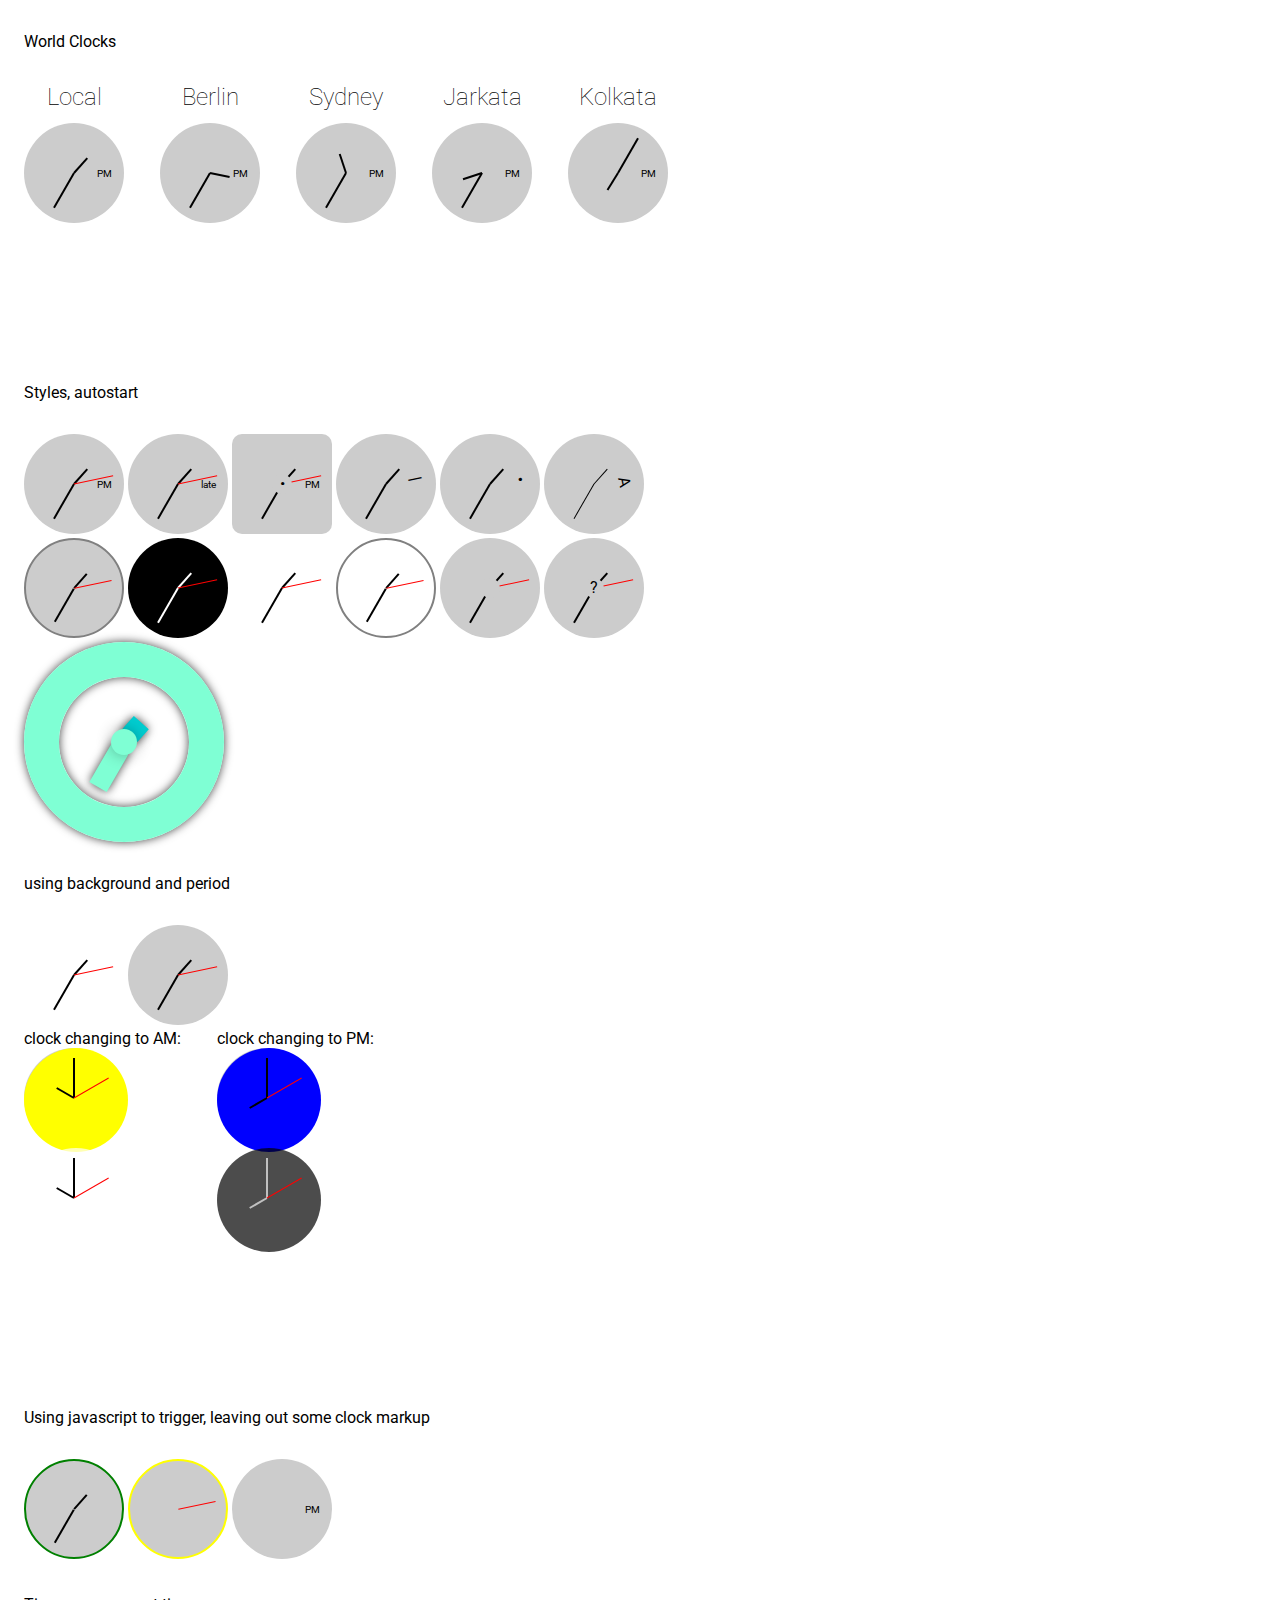
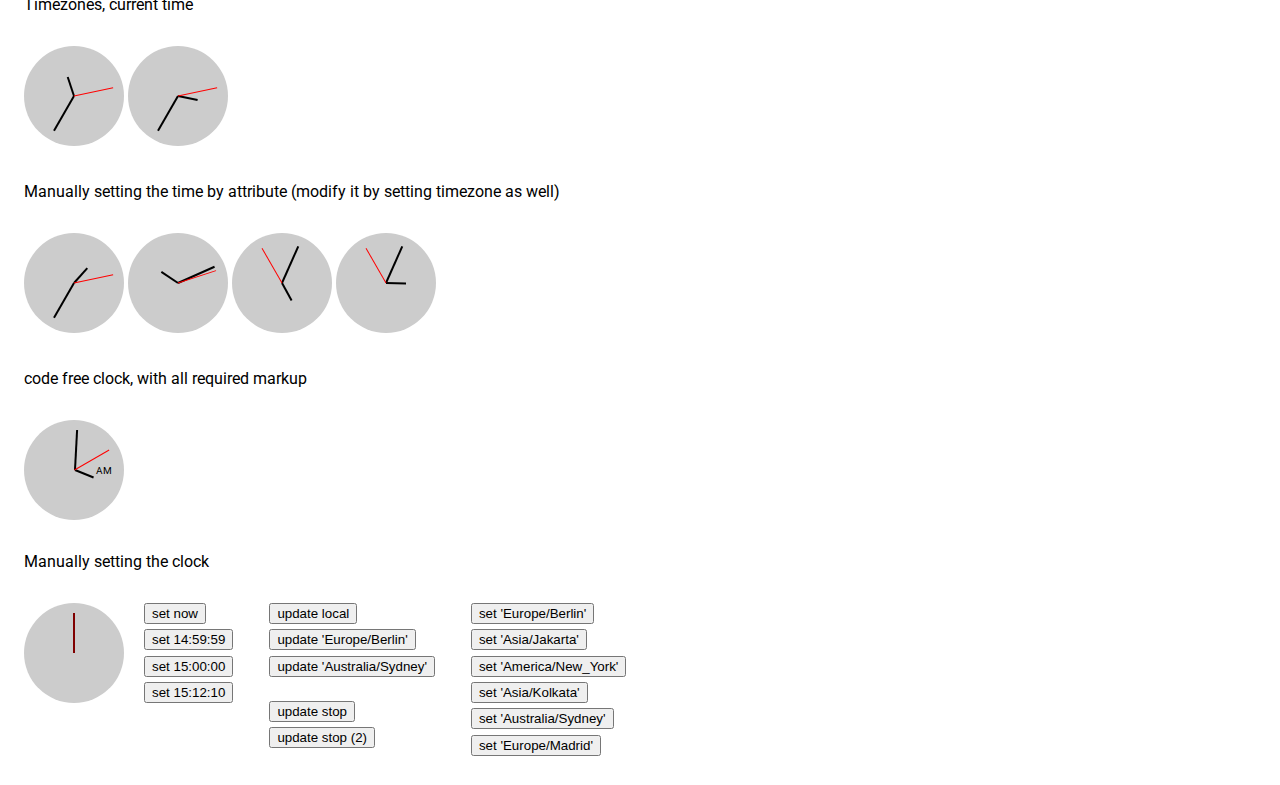
<file: examples/examples.html>
<html>

  <head>
    <link rel="stylesheet" type="text/css" href="//fiddle.jshell.net/css/normalize.css">
    <script type="text/javascript" src="//cdnjs.cloudflare.com/ajax/libs/jquery/3.3.1/jquery.js"></script>
    
    <link rel="stylesheet" type="text/css" href="../src/simple-css-clock.jquery.css">
    <script type="text/javascript" src="../src/simple-css-clock.jquery.js"></script>
  </head>


  <body>

    <header>World Clocks</header>

    <!-- All design styles are inline, so you know where it does what. 
         Logic and base styles are in the stylesheet. -->

    <article>
      <section>
        <header>Local</header>

        <clock autostart>
          <period am="" pm="PM"></period>
          <hour></hour>
          <minute></minute>
        </clock>
      </section>

      <section>
        <header>Berlin</header>

        <clock autostart timezone="Europe/Berlin">
          <period am="" pm="PM"></period>
          <hour></hour>
          <minute></minute>
        </clock>
      </section>

      <section>
        <header>Sydney</header>

        <clock autostart timezone="Australia/Sydney">
          <period am="" pm="PM"></period>
          <hour></hour>
          <minute></minute>
        </clock>
      </section>

      <section>
        <header>Jarkata</header>

        <clock autostart timezone="Asia/Jakarta">
          <period am="" pm="PM"></period>
          <hour></hour>
          <minute></minute>
        </clock>
      </section>

      <section>
        <header>Kolkata</header>

        <clock autostart timezone="Asia/Kolkata">
          <period am="" pm="PM"></period>
          <hour></hour>
          <minute></minute>
        </clock>
      </section>
    </article>


    <header>Styles, autostart</header>

    <clock autostart>
      <period am="AM" pm="PM"></period>
      <hour></hour>
      <minute></minute>
      <second></second>
    </clock>

    <clock autostart>
      <period am="early" pm="late"></period>
      <hour></hour>
      <minute></minute>
      <second></second>
    </clock>

    <clock autostart center="•" style="border-radius: 10px;">
      <period am="AM" pm="PM"></period>
      <hour></hour>
      <minute></minute>
      <second></second>
    </clock>

    <clock autostart style="width: 100px; height: 100px;">
      <hour></hour>
      <minute></minute>
      <second style="background-color: transparent;">|</second>
    </clock>

    <clock autostart style="width: 100px; height: 100px;">
      <hour></hour>
      <minute></minute>
      <second style="background-color: transparent;">&bull;</second>
    </clock>

    <clock autostart style="width: 100px; height: 100px;">
      <hour style="width: 1px"></hour>
      <minute style="width: 1px"></minute>
      <second style="background-color: transparent;">A</second>
    </clock>

    <br>

    <clock autostart style="border: 2px solid gray;">
      <hour></hour>
      <minute></minute>
      <second></second>
    </clock>

    <clock autostart style="background-color: black">
      <hour style="background-color: white"></hour>
      <minute style="background-color: white"></minute>
      <second></second>
    </clock>

    <clock autostart style="background-color: transparent">
      <hour></hour>
      <minute></minute>
      <second></second>
    </clock>

    <clock autostart style="background-color: transparent; border: 2px solid gray;">
      <hour></hour>
      <minute></minute>
      <second></second>
    </clock>

    <clock autostart center>
      <hour></hour>
      <minute></minute>
      <second></second>
    </clock>

    <!-- use the center for a fontawsesome letter -->
    <clock autostart center="?">
      <hour></hour>
      <minute></minute>
      <second></second>
    </clock>

    <br>

    <clock autostart center style="width: 200px; height: 200px; background-color: transparent; border: 35px solid aquamarine; box-shadow: 0px 0px 10px 0px rgba(0,0,0,0.75), inset 0px 0px 10px 0px rgba(0,0,0,0.75);">
      <hour style="background-color: darkturquoise; width: 20px; box-shadow: 0px 0px 10px 0px rgba(0,0,0,0.75); border-radius: 0 0 10px 10px;"></hour>
      <minute style="background-color: aquamarine; width: 20px; box-shadow: 0px 0px 10px 0px rgba(0,0,0,0.75); border-radius: 0 0 10px 10px;"></minute>
      <!-- second></second -->
      <center style="background-color: aquamarine; box-shadow: 0 0 15px 0 rgba(0,0,0, .3);"></center>
    </clock>


    <header>using background and period</header>

    <clock autostart style="background: linear-gradient(rgba(255,255,255, .7), rgba(255,255,255, .7)), url(//placeimg.com/200/200/arch);  background-size: cover;">
      <hour></hour>
      <minute></minute>
      <second></second>
    </clock>

    <clock autostart style="background-image: url(//www.helpingwithmath.com/printables/worksheets/time/clockface_numbers01.gif); background-size: cover;">
      <hour></hour>
      <minute></minute>
      <second></second>
    </clock>


    <article>
      <section>
        <span>clock changing to AM:</span>

        <clock time="10:00:10" class="periodBg">
          <period fill></period>
          <hour></hour>
          <minute></minute>
          <second></second>
        </clock>
        
        <clock time="10:00:10" class="periodBg2" style="background: url(//placeimg.com/200/200/arch);  background-size: cover;">
          <period fill></period>
          <hour></hour>
          <minute></minute>
          <second></second>
        </clock>
      </section>

      <section>
        <span>clock changing to PM:</span>
        
        <clock time="20:00:10" class="periodBg">
          <period fill></period>
          <hour></hour>
          <minute></minute>
          <second></second>
        </clock>
        
        <clock time="20:00:10" class="periodBg2" style="background: url(//placeimg.com/200/200/arch);  background-size: cover;">
          <period fill></period>
          <hour></hour>
          <minute></minute>
          <second></second>
        </clock>
      </section>
      
      <style>
        clock[period="am"].periodBg period { background: yellow; }
        clock[period="pm"].periodBg period { background: blue; }

        clock[period="am"].periodBg2 period { background: linear-gradient(rgba(255,255,255, .7), rgba(255,255,255, .7)); }
        clock[period="pm"].periodBg2 period { background: linear-gradient(rgba(0,0,0, .7), rgba(0,0,0, .7)); }
        clock[period="pm"].periodBg2 hour,
        clock[period="pm"].periodBg2 minute { background-color: silver; }
      </style>
    </article>

    <header>Using javascript to trigger, leaving out some clock markup</header>

    <clock id="no1" style="border: 2px solid green;">
      <!-- period am="AM" pm="PM"></period -->
      <hour></hour>
      <minute></minute>
      <!-- second></second --> 
    </clock>
    <script>$(function() { $('#no1').clock(); });</script>

    <clock autostart style="border: 2px solid yellow; width: 100px; height: 100px;">
      <!-- period am="AM" pm="PM"></period -->
      <!-- hour></hour -->
      <!-- minute></minute -->
      <second></second> 
    </clock>

    <clock autostart>
      <period am="AM" pm="PM"></period>
      <!-- hour></hour -->
      <!-- minute></minute -->
      <!-- second></second --> 
    </clock>


    <header>Timezones, current time</header>

    <clock autostart timezone="Australia/Sydney">
      <hour></hour>
      <minute></minute>
      <second></second>
    </clock>

    <clock autostart timezone="Europe/Berlin">
      <hour></hour>
      <minute></minute>
      <second></second>
    </clock>


    <header>Manually setting the time by attribute (modify it by setting timezone as well)</header>

    <clock time>
      <hour></hour>
      <minute></minute>
      <second></second>
    </clock>

    <clock time="10:11:12">
      <hour></hour>
      <minute></minute>
      <second></second>
    </clock>

    <clock time="17:04:55">
      <hour></hour>
      <minute></minute>
      <second></second>
    </clock>

    <!-- current time translated to the target timezone 5 o'clock results in 2 o'clock -->
    <clock time="17:04:55" timezone="Australia/Sydney">
      <hour></hour>
      <minute></minute>
      <second></second>
    </clock>


    <header>code free clock, with all required markup</header>

    <clock period="am"> <!--  center=""> -->
      <period>AM</period>
      <hour style="transform: rotateZ(112deg);"></hour>
      <minute style="transform: rotateZ(3deg);"></minute>
      <second style="transform: rotateZ(60deg);"></second>
      <!--center></center -->
    </clock>

    <header>Manually setting the clock</header>

    <clock id="no2">
      <hour></hour>
      <minute></minute>
      <second></second>
    </clock>

    <nav>
      <button onclick="$('#no2').clock(new Date);">set now</button>
      <button onclick="$('#no2').clock('14:59:59');">set 14:59:59</button>
      <button onclick="$('#no2').clock('15:00:00');">set 15:00:00</button>
      <button onclick="$('#no2').clock('15:12:10');">set 15:12:10</button>
    </nav>
    <nav>
      <button onclick="$('#no2').clock();">update local</button>
      <button onclick="$('#no2').clock(undefined, 'Europe/Berlin');">update 'Europe/Berlin'</button>
      <button onclick="$('#no2').clock(undefined, 'Australia/Sydney');">update 'Australia/Sydney'</button>
      <br>
      <button onclick="$('#no2').clock().stop();">update stop</button>
      <button onclick="$('#no2').clockStop();">update stop (2)</button>
    </nav>
    <nav>
      <button onclick="$('#no2').clock(new Date, 'Europe/Berlin');">set 'Europe/Berlin'</button>
      <button onclick="$('#no2').clock(new Date, 'Asia/Jakarta');">set 'Asia/Jakarta'</button>
      <button onclick="$('#no2').clock(new Date, 'America/New_York');">set 'America/New_York'</button>
      <button onclick="$('#no2').clock(new Date, 'Asia/Kolkata');">set 'Asia/Kolkata'</button>
      <button onclick="$('#no2').clock(new Date, 'Australia/Sydney');">set 'Australia/Sydney'</button>
      <button onclick="$('#no2').clock(new Date, 'Europe/Madrid');">set 'Europe/Madrid'</button>
    </nav>


    <!-- set console debug output -->
    <script> $.DEBUG_clock = false; </script>


    <!-- placed here, so the CSS tab contains clock-css only -->
    <style>
      @import url('//fonts.googleapis.com/css?family=Roboto:100,300,400,700');
      body {padding: 0 1em 1em; font-family: 'Roboto', sans-serif;}
      header {display: block; margin: 2em 0;}
      nav {display: inline-block; vertical-align: top; padding: 0 1em;}
      nav button {display: block; margin: 0 0 .4em 0;}
      section {display: inline-block;}
      section > * {display: block; margin: 0; text-align: center;}
      article {margin-bottom: 10em;}
      article > section {margin-right: 2em;}
      article > section > header {font-weight: 100; font-size: x-large; margin-bottom: .5em;}
    </style>

  </body>
</html>
</file>
